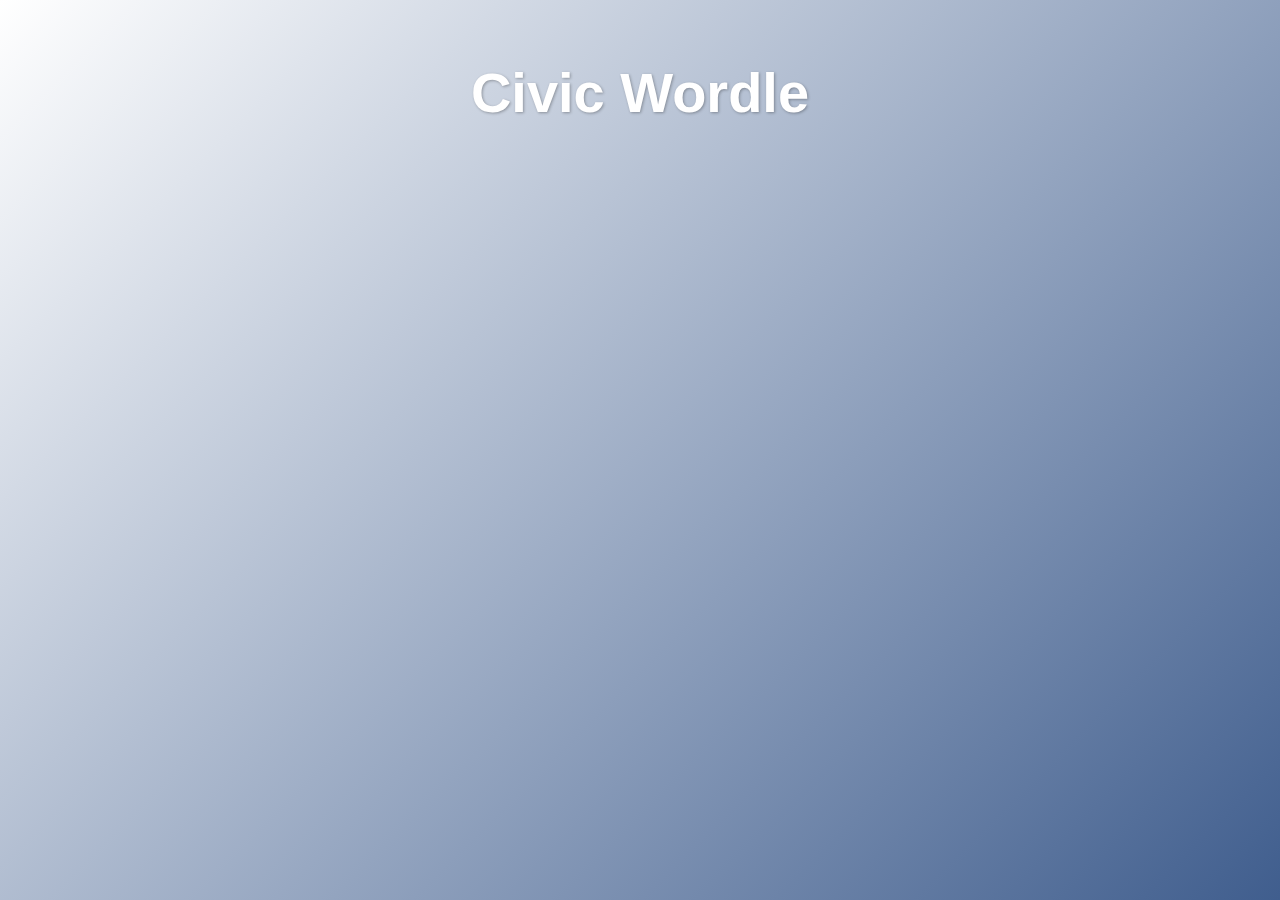
<file: index.html>
<!DOCTYPE html>
<html lang="en">
<head>
  <meta charset="UTF-8" />
  <title>Welcome to Civic Wordle</title>
  <style>
    * {
      box-sizing: border-box;
    }

    body {
      font-family: Arial, sans-serif;
      margin: 0;
      padding: 0;
      height: 100vh;
      display: flex;
      flex-direction: column;
      justify-content: space-between;
      align-items: center;
      background: linear-gradient(-45deg, #bf0a30, white, #002868, white);
      background-size: 400% 400%;
      animation: gradientMove 20s ease infinite;
      color: #002868;
    }

    @keyframes gradientMove {
      0% { background-position: 0% 50%; }
      50% { background-position: 100% 50%; }
      100% { background-position: 0% 50%; }
    }

    h1 {
      font-size: 3.5em;
      margin-top: 60px;
      text-align: center;
      color: #ffffff;
      text-shadow: 1px 1px 3px rgba(0, 0, 0, 0.3);
    }

    .button-container {
      width: 100%;
      display: flex;
      flex-direction: column;
      align-items: center;
      margin-bottom: 60px;
      gap: 20px;
    }

    .button {
      padding: 20px 40px;
      background-color: rgba(0, 40, 104, 0.95);
      color: white;
      text-decoration: none;
      font-size: 1.5em;
      border-radius: 10px;
      width: 80%;
      max-width: 400px;
      text-align: center;
      transition: background-color 0.3s ease, transform 0.2s ease;
      opacity: 0;
      animation: fadeIn 1s ease forwards;
    }

    .button:hover {
      background-color: #001a4d;
      transform: scale(1.02);
    }

    /* Fade-in effect */
    @keyframes fadeIn {
      from { opacity: 0; transform: translateY(20px); }
      to { opacity: 1; transform: translateY(0); }
    }
  </style>
</head>
<body>
  <h1>Civic Wordle</h1>

  <div class="button-container">
    <a class="button" href="level-select.html" style="animation-delay: 0.2s;">▶️ Play Now</a>
    <a class="button" href="glossary.html" style="animation-delay: 0.4s;">📘 Glossary</a>
    <a class="button" href="settings.html" style="animation-delay: 0.6s;">⚙️ Settings</a>
  </div>
</body>
</html>
</file>
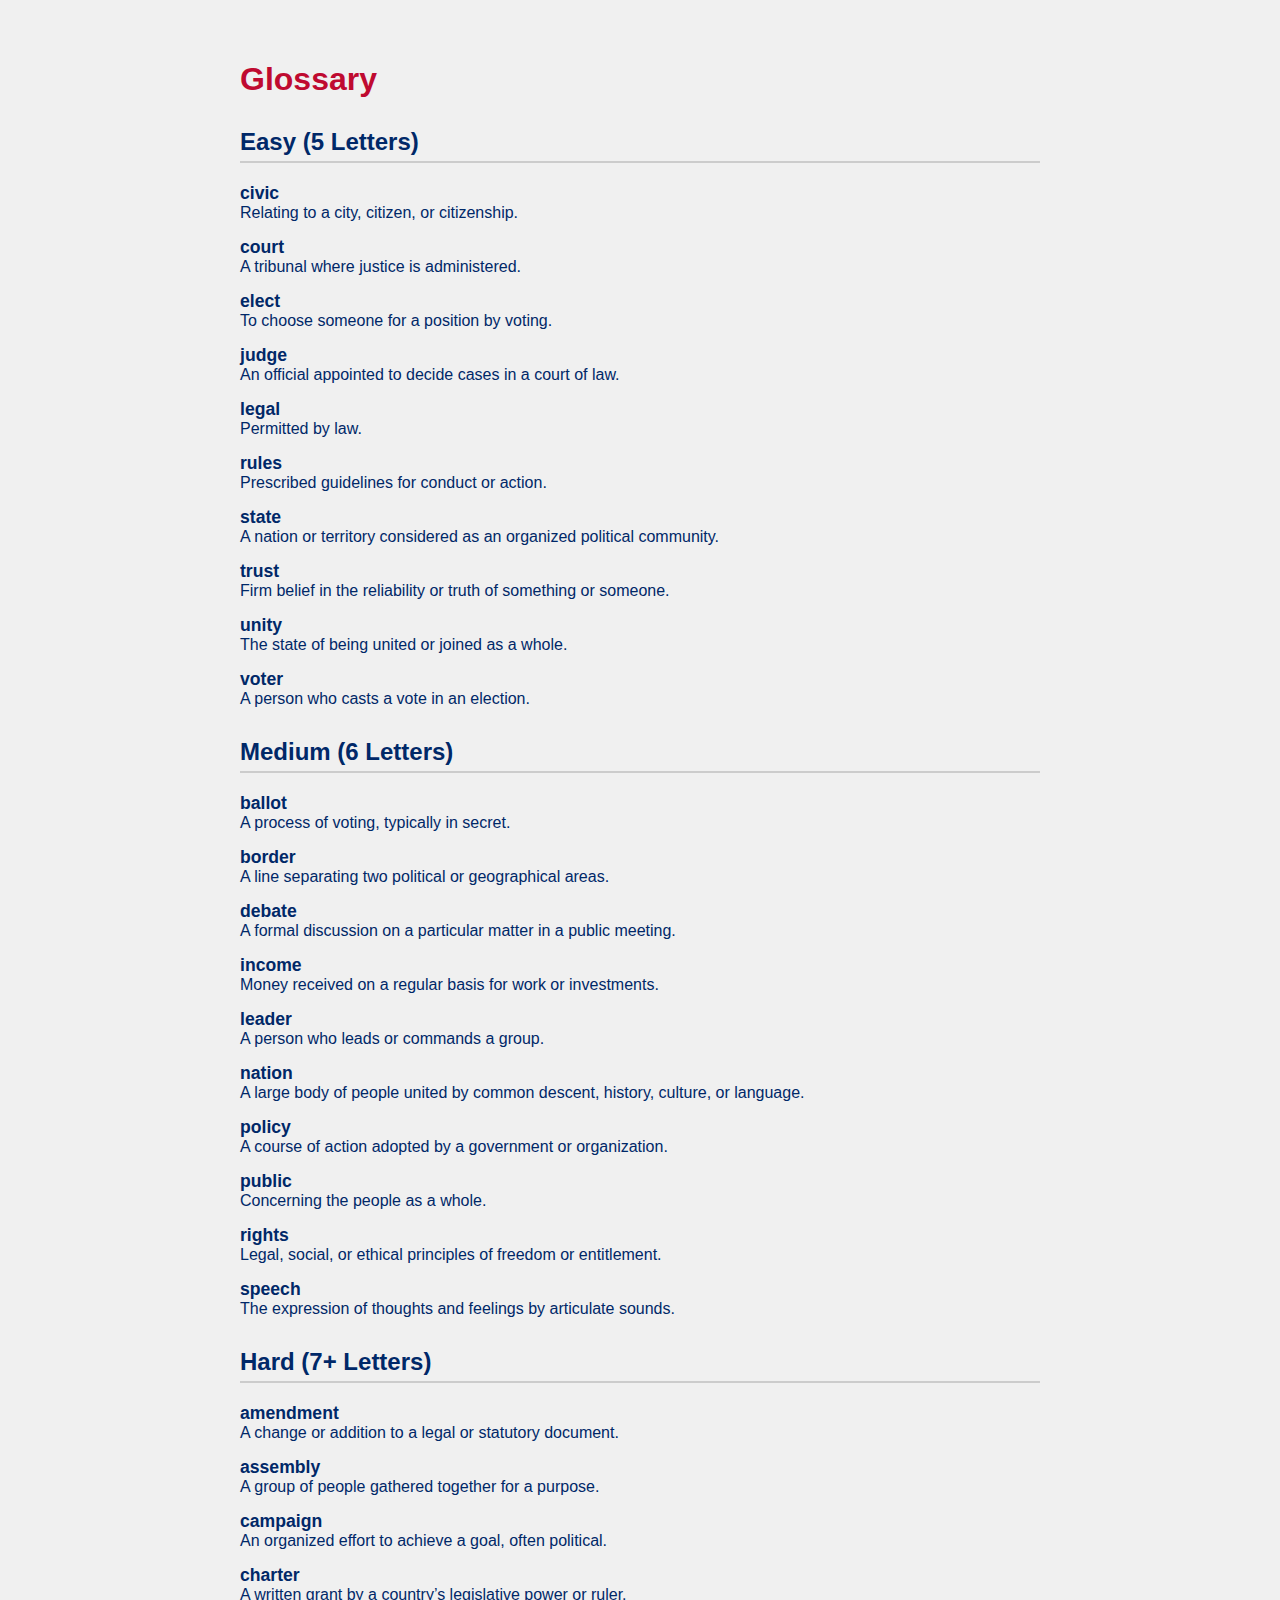
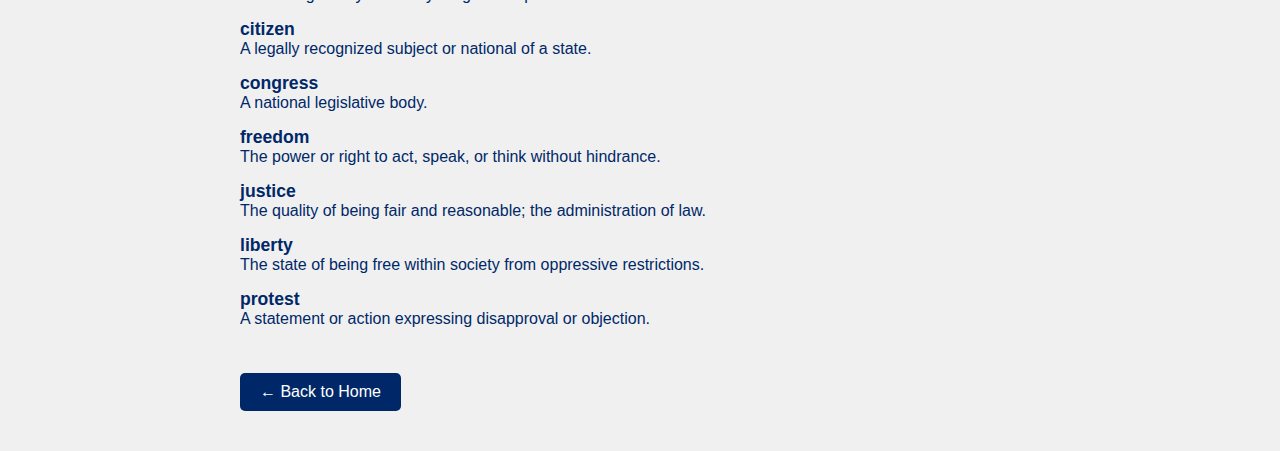
<file: glossary.html>
<!DOCTYPE html>
<html lang="en">
<head>
  <meta charset="UTF-8">
  <title>Glossary - Civic Wordle</title>
  <style>
    body {
      font-family: Arial, sans-serif;
      background-color: #f0f0f0;
      color: #002868;
      padding: 40px;
      max-width: 800px;
      margin: auto;
    }
    h1 {
      color: #bf0a30;
    }
    h2 {
      margin-top: 30px;
      border-bottom: 2px solid #ccc;
      padding-bottom: 5px;
    }
    .term {
      margin-bottom: 15px;
    }
    .term strong {
      display: block;
      font-size: 1.1em;
    }
    a.button {
      display: inline-block;
      margin-top: 30px;
      padding: 10px 20px;
      background-color: #002868;
      color: white;
      text-decoration: none;
      border-radius: 5px;
    }
    a.button:hover {
      background-color: #001a4d;
    }
  </style>
</head>
<body>
  <h1>Glossary</h1>

  <h2>Easy (5 Letters)</h2>
  <div class="term"><strong>civic</strong>Relating to a city, citizen, or citizenship.</div>
  <div class="term"><strong>court</strong>A tribunal where justice is administered.</div>
  <div class="term"><strong>elect</strong>To choose someone for a position by voting.</div>
  <div class="term"><strong>judge</strong>An official appointed to decide cases in a court of law.</div>
  <div class="term"><strong>legal</strong>Permitted by law.</div>
  <div class="term"><strong>rules</strong>Prescribed guidelines for conduct or action.</div>
  <div class="term"><strong>state</strong>A nation or territory considered as an organized political community.</div>
  <div class="term"><strong>trust</strong>Firm belief in the reliability or truth of something or someone.</div>
  <div class="term"><strong>unity</strong>The state of being united or joined as a whole.</div>
  <div class="term"><strong>voter</strong>A person who casts a vote in an election.</div>

  <h2>Medium (6 Letters)</h2>
  <div class="term"><strong>ballot</strong>A process of voting, typically in secret.</div>
  <div class="term"><strong>border</strong>A line separating two political or geographical areas.</div>
  <div class="term"><strong>debate</strong>A formal discussion on a particular matter in a public meeting.</div>
  <div class="term"><strong>income</strong>Money received on a regular basis for work or investments.</div>
  <div class="term"><strong>leader</strong>A person who leads or commands a group.</div>
  <div class="term"><strong>nation</strong>A large body of people united by common descent, history, culture, or language.</div>
  <div class="term"><strong>policy</strong>A course of action adopted by a government or organization.</div>
  <div class="term"><strong>public</strong>Concerning the people as a whole.</div>
  <div class="term"><strong>rights</strong>Legal, social, or ethical principles of freedom or entitlement.</div>
  <div class="term"><strong>speech</strong>The expression of thoughts and feelings by articulate sounds.</div>

  <h2>Hard (7+ Letters)</h2>
  <div class="term"><strong>amendment</strong>A change or addition to a legal or statutory document.</div>
  <div class="term"><strong>assembly</strong>A group of people gathered together for a purpose.</div>
  <div class="term"><strong>campaign</strong>An organized effort to achieve a goal, often political.</div>
  <div class="term"><strong>charter</strong>A written grant by a country’s legislative power or ruler.</div>
  <div class="term"><strong>citizen</strong>A legally recognized subject or national of a state.</div>
  <div class="term"><strong>congress</strong>A national legislative body.</div>
  <div class="term"><strong>freedom</strong>The power or right to act, speak, or think without hindrance.</div>
  <div class="term"><strong>justice</strong>The quality of being fair and reasonable; the administration of law.</div>
  <div class="term"><strong>liberty</strong>The state of being free within society from oppressive restrictions.</div>
  <div class="term"><strong>protest</strong>A statement or action expressing disapproval or objection.</div>

  <a class="button" href="index.html">← Back to Home</a>
</body>
</html>
</file>
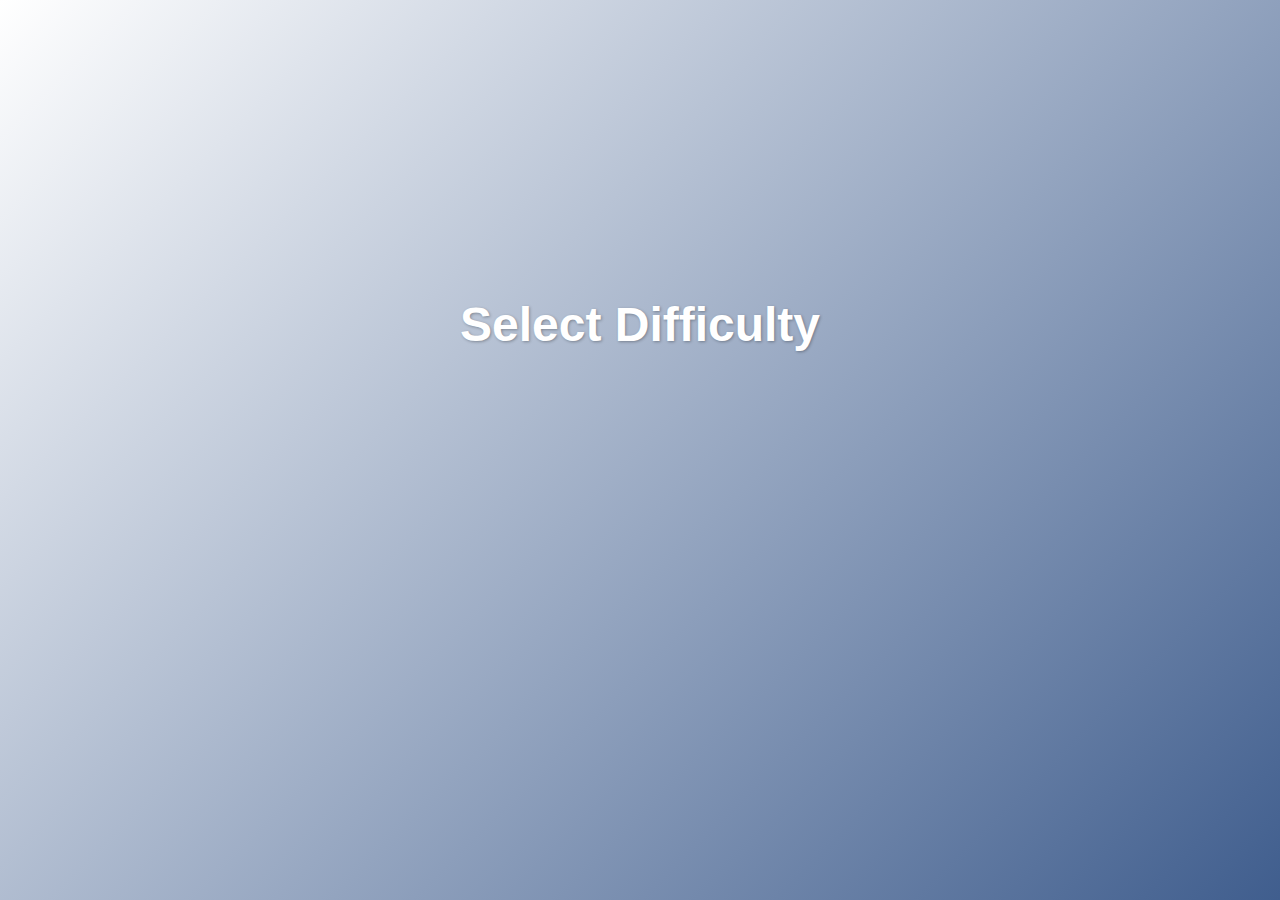
<file: level-select.html>
<!DOCTYPE html>
<html lang="en">
<head>
  <meta charset="UTF-8">
  <title>Select Difficulty - Civic Wordle</title>
  <style>
    body {
      font-family: Arial, sans-serif;
      background: linear-gradient(-45deg, #bf0a30, white, #002868, white);
      background-size: 400% 400%;
      animation: gradientMove 20s ease infinite;
      color: #002868;
      margin: 0;
      padding: 0;
      height: 100vh;
      display: flex;
      flex-direction: column;
      justify-content: center;
      align-items: center;
    }

    @keyframes gradientMove {
      0% { background-position: 0% 50%; }
      50% { background-position: 100% 50%; }
      100% { background-position: 0% 50%; }
    }

    h1 {
      font-size: 3em;
      color: #ffffff;
      text-shadow: 1px 1px 3px rgba(0,0,0,0.3);
      margin-bottom: 40px;
    }

    .level-buttons {
      display: flex;
      flex-direction: column;
      gap: 20px;
      width: 80%;
      max-width: 400px;
    }

    .level-button {
      padding: 20px;
      background-color: rgba(0, 40, 104, 0.95);
      color: white;
      text-align: center;
      font-size: 1.5em;
      border-radius: 10px;
      text-decoration: none;
      transition: background-color 0.3s ease, transform 0.2s ease;
    }

    .level-button:hover {
      background-color: #001a4d;
      transform: scale(1.02);
    }
        @keyframes fadeIn {
    from { opacity: 0; transform: translateY(20px); }
    to { opacity: 1; transform: translateY(0); }
    }

    .level-button {
    opacity: 0;
    animation: fadeIn 0.8s ease forwards;
    }

    .level-button:nth-child(1) { animation-delay: 0.1s; }
    .level-button:nth-child(2) { animation-delay: 0.3s; }
    .level-button:nth-child(3) { animation-delay: 0.5s; }
  </style>
</head>
<body>
  <h1>Select Difficulty</h1>
  <div class="level-buttons">
    <a class="level-button" href="game.html?level=easy">Easy (5-letter words)</a>
    <a class="level-button" href="game.html?level=medium">Medium (6-letter words)</a>
    <a class="level-button" href="game.html?level=hard">Hard (7-letter words)</a>
  </div>
</body>
</html>
</file>
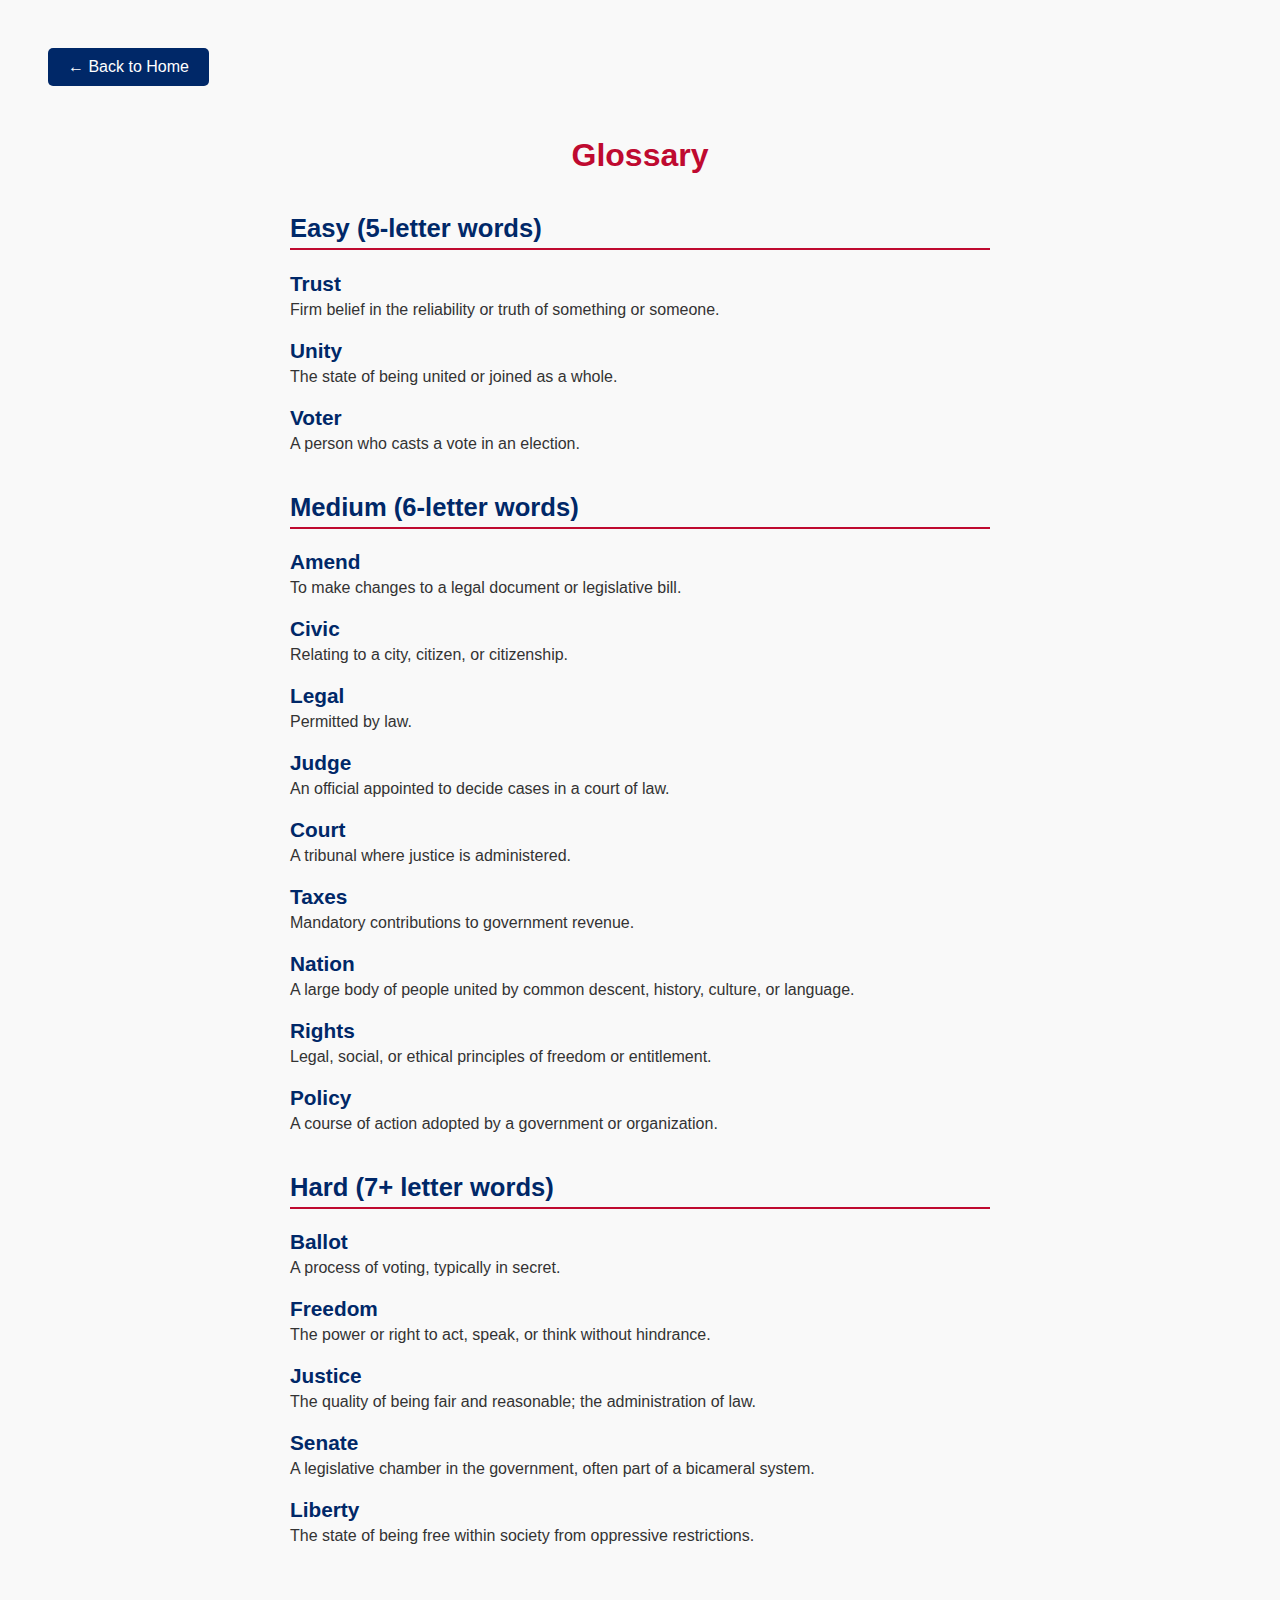
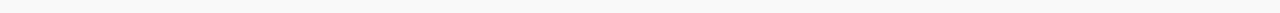
<file: civic-wordlee/glossary.html>
<!DOCTYPE html>
<html lang="en">
<head>
  <meta charset="UTF-8" />
  <title>Civic Wordle Glossary</title>
  <style>
    body {
      font-family: Arial, sans-serif;
      background-color: #f9f9f9;
      color: #002868;
      padding: 40px;
    }
    h1 {
      text-align: center;
      color: #bf0a30;
    }
    h2 {
      margin-top: 40px;
      font-size: 1.6em;
      border-bottom: 2px solid #bf0a30;
      padding-bottom: 5px;
    }
    .glossary {
      max-width: 700px;
      margin: 0 auto;
    }
    .term {
      margin-bottom: 20px;
    }
    .term h3 {
      margin: 0;
      font-size: 1.3em;
      color: #002868;
    }
    .term p {
      margin: 5px 0 0;
      color: #333;
    }
    a.button {
      display: inline-block;
      margin-bottom: 30px;
      padding: 10px 20px;
      background-color: #002868;
      color: white;
      text-decoration: none;
      border-radius: 5px;
    }
  </style>
</head>
<body>
  <a class="button" href="index.html">← Back to Home</a>
  <h1>Glossary</h1>
  <div class="glossary">

    <h2>Easy (5-letter words)</h2>
    <div class="term"><h3>Trust</h3><p>Firm belief in the reliability or truth of something or someone.</p></div>
    <div class="term"><h3>Unity</h3><p>The state of being united or joined as a whole.</p></div>
    <div class="term"><h3>Voter</h3><p>A person who casts a vote in an election.</p></div>

    <h2>Medium (6-letter words)</h2>
    <div class="term"><h3>Amend</h3><p>To make changes to a legal document or legislative bill.</p></div>
    <div class="term"><h3>Civic</h3><p>Relating to a city, citizen, or citizenship.</p></div>
    <div class="term"><h3>Legal</h3><p>Permitted by law.</p></div>
    <div class="term"><h3>Judge</h3><p>An official appointed to decide cases in a court of law.</p></div>
    <div class="term"><h3>Court</h3><p>A tribunal where justice is administered.</p></div>
    <div class="term"><h3>Taxes</h3><p>Mandatory contributions to government revenue.</p></div>
    <div class="term"><h3>Nation</h3><p>A large body of people united by common descent, history, culture, or language.</p></div>
    <div class="term"><h3>Rights</h3><p>Legal, social, or ethical principles of freedom or entitlement.</p></div>
    <div class="term"><h3>Policy</h3><p>A course of action adopted by a government or organization.</p></div>

    <h2>Hard (7+ letter words)</h2>
    <div class="term"><h3>Ballot</h3><p>A process of voting, typically in secret.</p></div>
    <div class="term"><h3>Freedom</h3><p>The power or right to act, speak, or think without hindrance.</p></div>
    <div class="term"><h3>Justice</h3><p>The quality of being fair and reasonable; the administration of law.</p></div>
    <div class="term"><h3>Senate</h3><p>A legislative chamber in the government, often part of a bicameral system.</p></div>
    <div class="term"><h3>Liberty</h3><p>The state of being free within society from oppressive restrictions.</p></div>
  </div>
</body>
</html>
</file>
